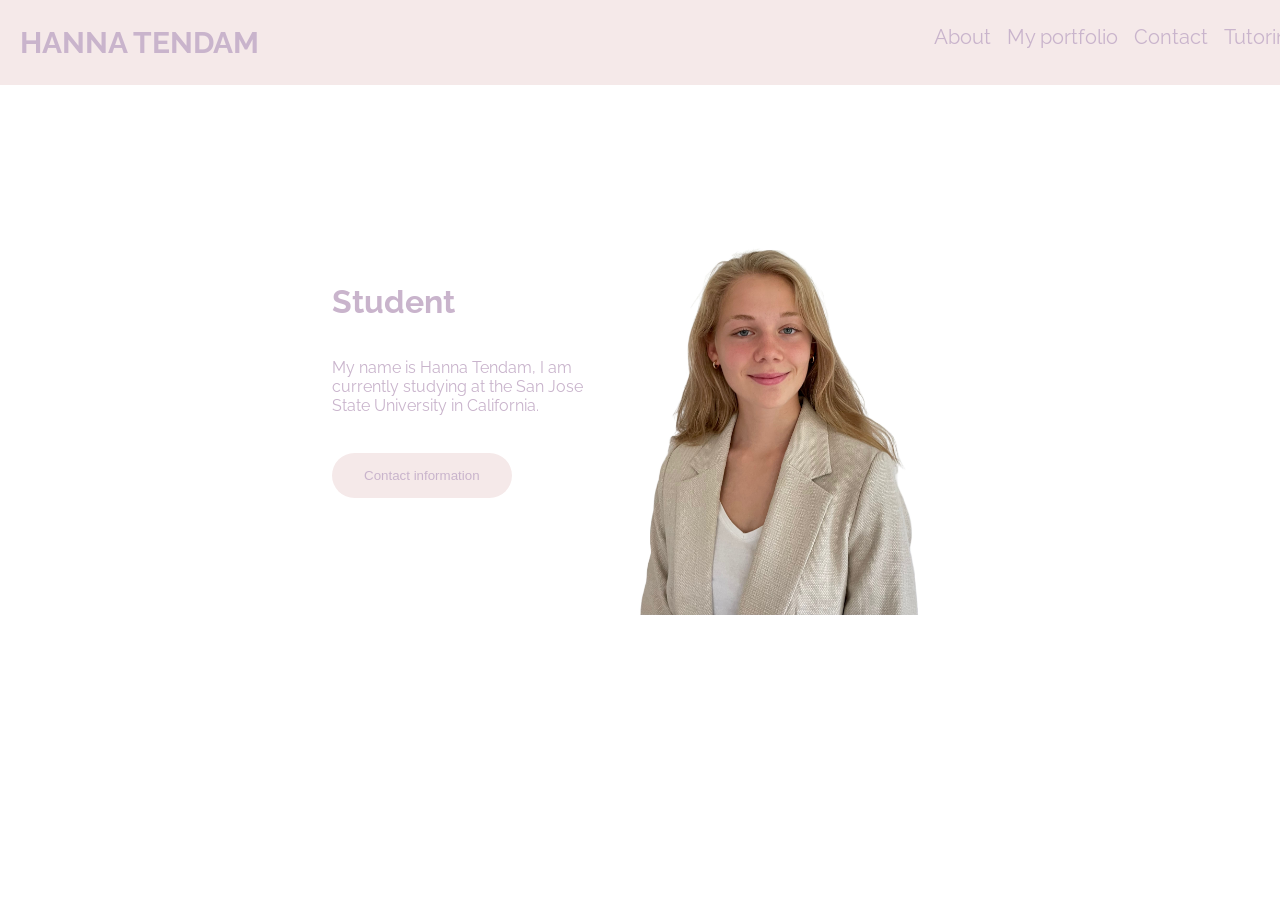
<file: index.html>
<!DOCTYPE html>
<html>
    <head>
        <title>Hanna Tendam</title>
        <meta name="viewport" content="width=device-width, initial-scale=1.0">
        <link rel="preconnect" href="https://fonts.googleapis.com">
        <link rel="preconnect" href="https://fonts.gstatic.com" crossorigin>
        <link href="https://fonts.googleapis.com/css2?family=Gloock&family=Lora:ital,wght@0,400;0,500;1,400&family=Playfair+Display:ital,wght@0,400;0,500;0,600;0,800;0,900;1,400;1,500;1,700;1,900&family=Quicksand:wght@300;400;500&family=Raleway:ital,wght@0,100;0,200;0,300;0,400;0,500;0,600;1,100;1,200;1,300;1,400;1,500;1,600&display=swap" rel="stylesheet">
        <link rel="stylesheet" href="styles.css">
        <body>
            <nav>
                <h2>HANNA TENDAM</h2>
                <ul> 
                    <li><a href="#">About</a></li>              
                    <li><a href="#">My portfolio</a></li>
                    <li><a href="#">Contact</a></li>
                    <li><a href="#">Tutoring</a></li>
                </ul>
            </nav>
            <div class="main">
                <div class="about_text">
                    <h1>Student</h1> 
                    <br></br> 
                    <p> My name is Hanna Tendam, I am currently studying at the San Jose State University in California.</p>
                    <br></br>
                    <button>Contact information</button>
                    <br></br>
                </div>
                <img src="me.jpg" width="340">
            </div>
             
        </body>
    </head>
</html>
</file>
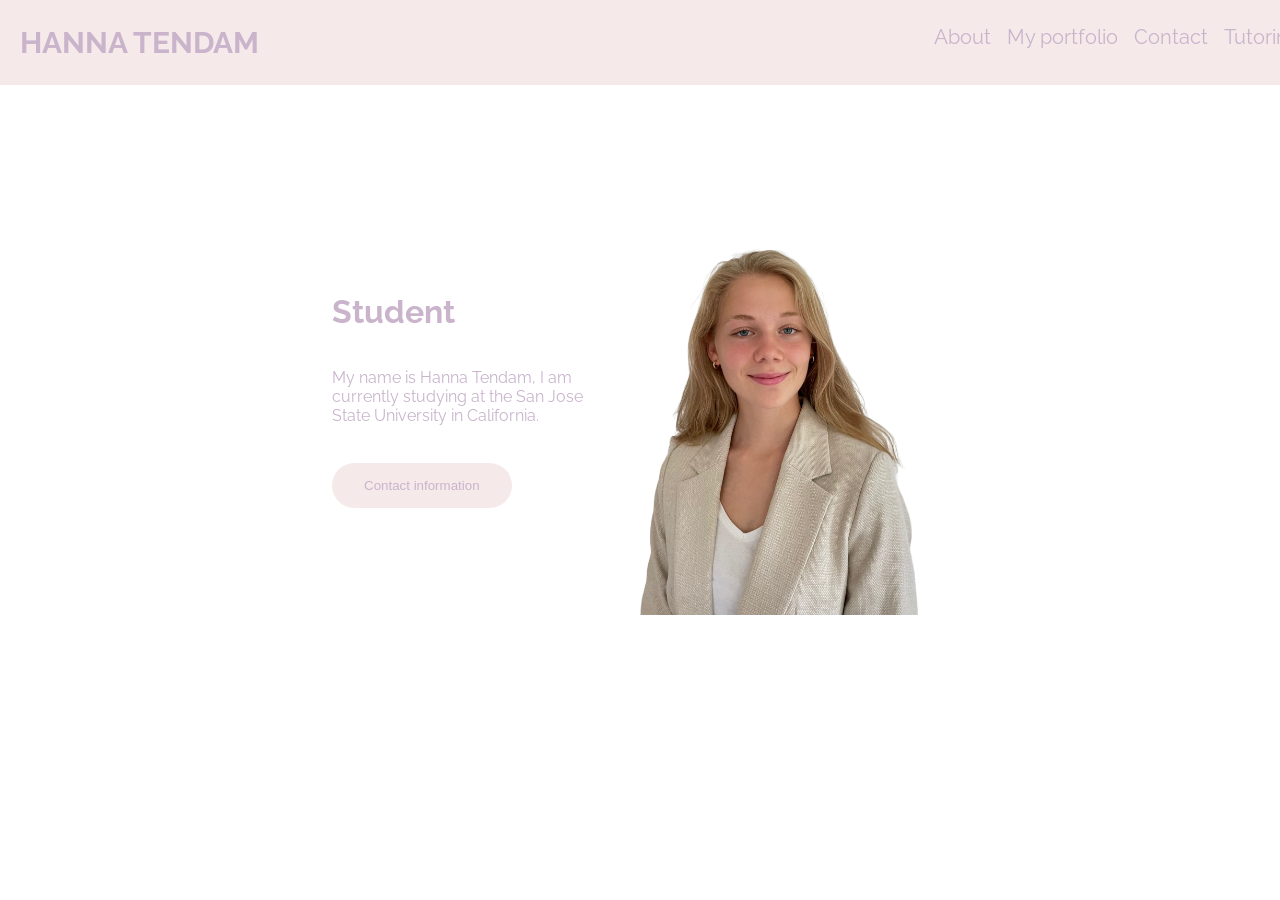
<file: index copy 2.html>
<!DOCTYPE html>
<html>
    <head>
        <title>Hanna Tendam</title>
        <link rel="preconnect" href="https://fonts.googleapis.com">
<link rel="preconnect" href="https://fonts.gstatic.com" crossorigin>
<link href="https://fonts.googleapis.com/css2?family=Gloock&family=Lora:ital,wght@0,400;0,500;1,400&family=Playfair+Display:ital,wght@0,400;0,500;0,600;0,800;0,900;1,400;1,500;1,700;1,900&family=Quicksand:wght@300;400;500&family=Raleway:ital,wght@0,100;0,200;0,300;0,400;0,500;0,600;1,100;1,200;1,300;1,400;1,500;1,600&display=swap" rel="stylesheet">
        <link rel="stylesheet" href="styles.css">
        <body>
            <nav>
                <h2>HANNA TENDAM</h2>
                <ul> 
                    <li><a href="#">About</a></li>
                    <li><a href="#">My portfolio</a></li>
                    <li><a href="#">Contact</a></li>
                    <li><a href="#">Tutoring</a></li>
                </ul>
            </nav>
            <div class="main">
                <div class="about_text">
                    <h1>Student</h1> 
                    <br></br> 
                    <p> My name is Hanna Tendam, I am currently studying at the San Jose State University in California.</p>
                    <br></br>
                    <button>Contact information</button>
                </div>
                <img src="me.jpg" width="340">
            </div>
             
        </body>
    </head>
</html>
</file>
<file: styles.css>
* {
    padding: 0;
    margin: 0;
}

body{
    font-family:Arial, Tahoma, Serif;
    color:#c9b4cc;
    font-family: 'Gloock', serif;
    font-family: 'Lora', serif;
    font-family: 'Playfair Display', serif;
    font-family: 'Quicksand', sans-serif;
    font-family: 'Raleway', sans-serif;     
}

nav{
    display: flex;
    justify-content: space-between;
    padding-top: 25px;
    padding-left:20px;
    padding-right:20px;
    background: #f5e9e9;
    height: 60px;
    font-size: 20px;
    width: 100%;
}

nav ul{
    display: flex;
    list-style: none;
}

nav li{
    padding-left: 1rem;
}

nav a{
    text-decoration:none;
    color:#c9b4cc;
}

.main{
    width:100%;
    padding-top: 100px;
    background-color: #ffffff;
    max-width: 95%;
    margin:0 auto;
    display:flex;
    align-items: center;
    justify-content: space-between;
}

.main img{
    height:auto;
    padding-right: 300px;
}

.about_text{
    width:300px;
    padding-left: 300px;
}

.about_text button{
    background: #f5e9e9;
    color:#c9b4cc;
    border: 2px solid transparent;
    padding: 13px 30px;
    border-radius: 30px;
}

@media only screen and (width < 600px) {
    body{
        width:414px;
    }
    
    nav{
        height:auto;
        display:flex;
        flex-direction: column;
        align-items: center;
    
    }

    nav ul{
        font-size: 15px;
        padding: 15px;
    }

    nav h2{
        font-size: 40px;
    }


    .main img{
        width: 250px;
        padding-right: 0px;
    }

    .main{
        display: flex;
        flex-direction: column;
        width:100%;
        background-color: #ffffff;
        padding:20px;
        align-items: center;
    }

    .about_text{
        width:300px;
        padding-left: 0px;
        text-align: center;
    }

    .about_text button{
        size: 100px;
    }

    .about_text h1{
        font-size: 25px;
        padding-top: 10px;
    }



}
</file>
